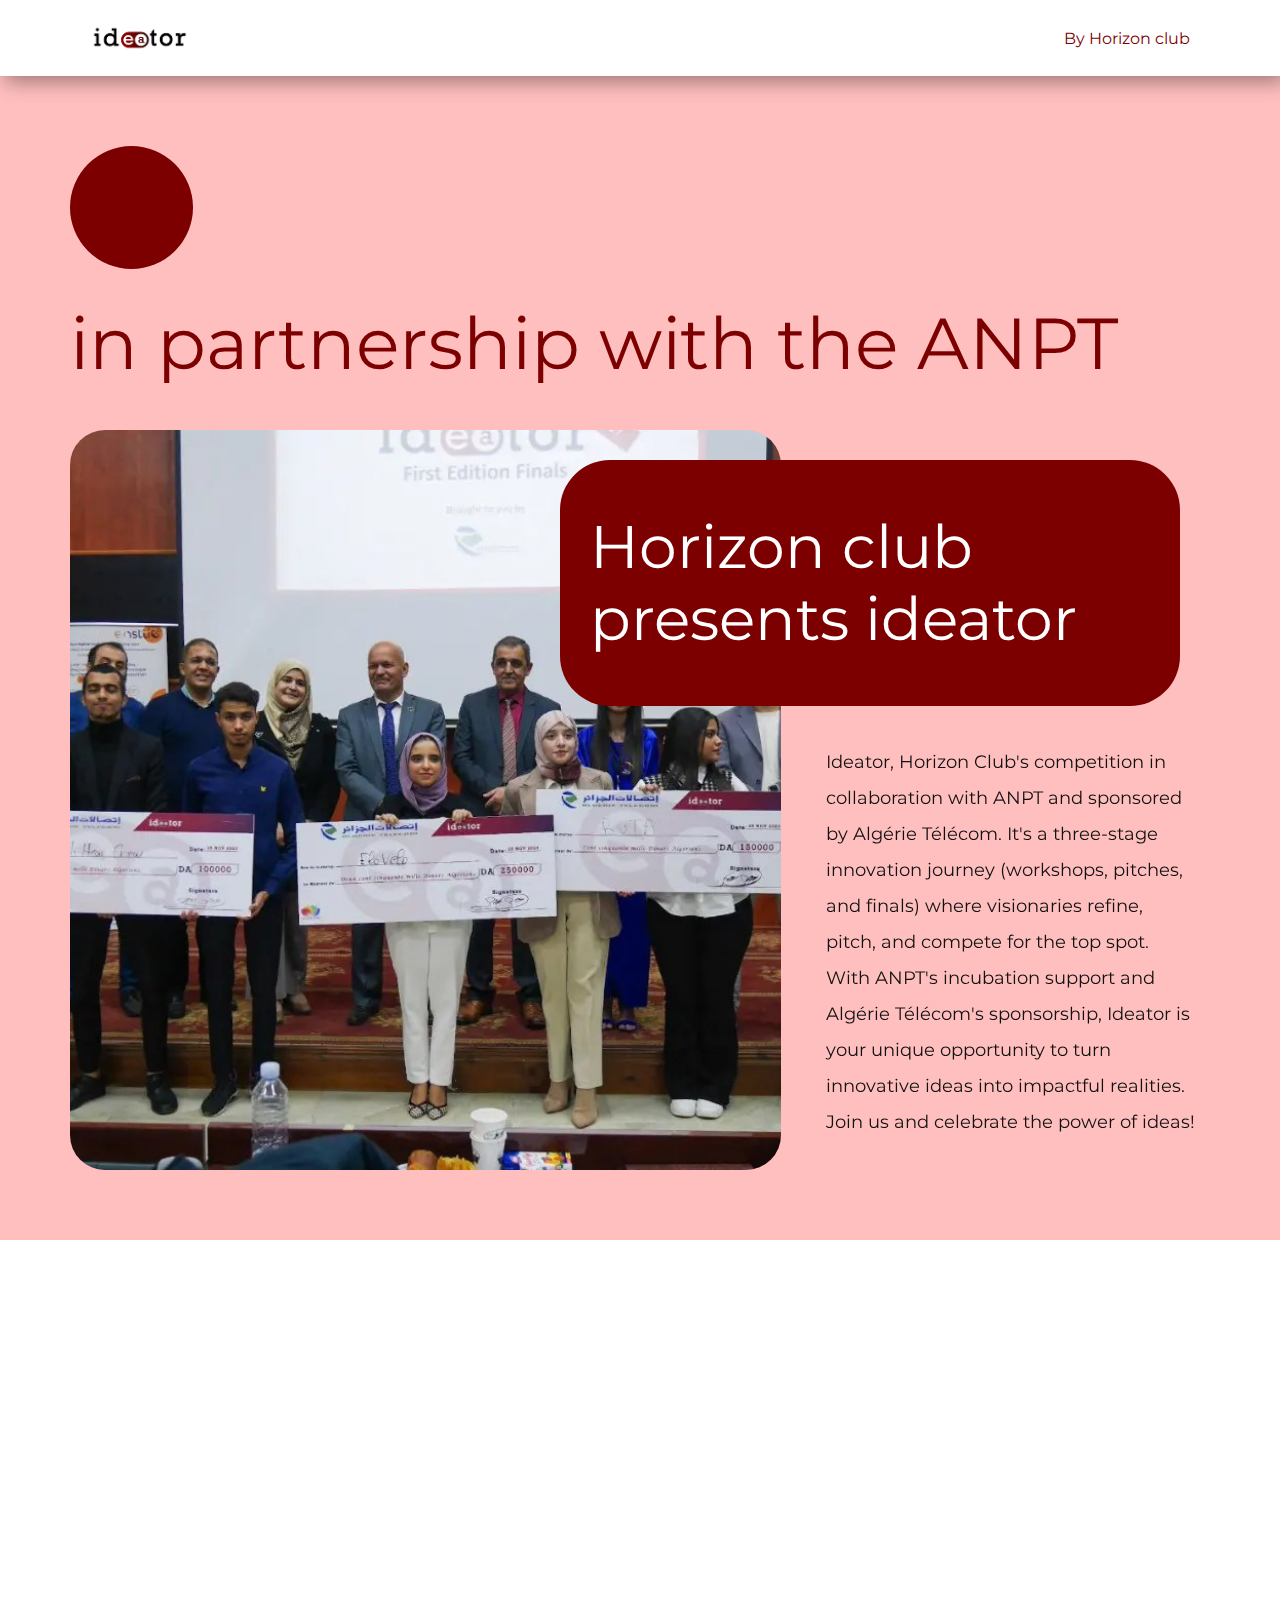
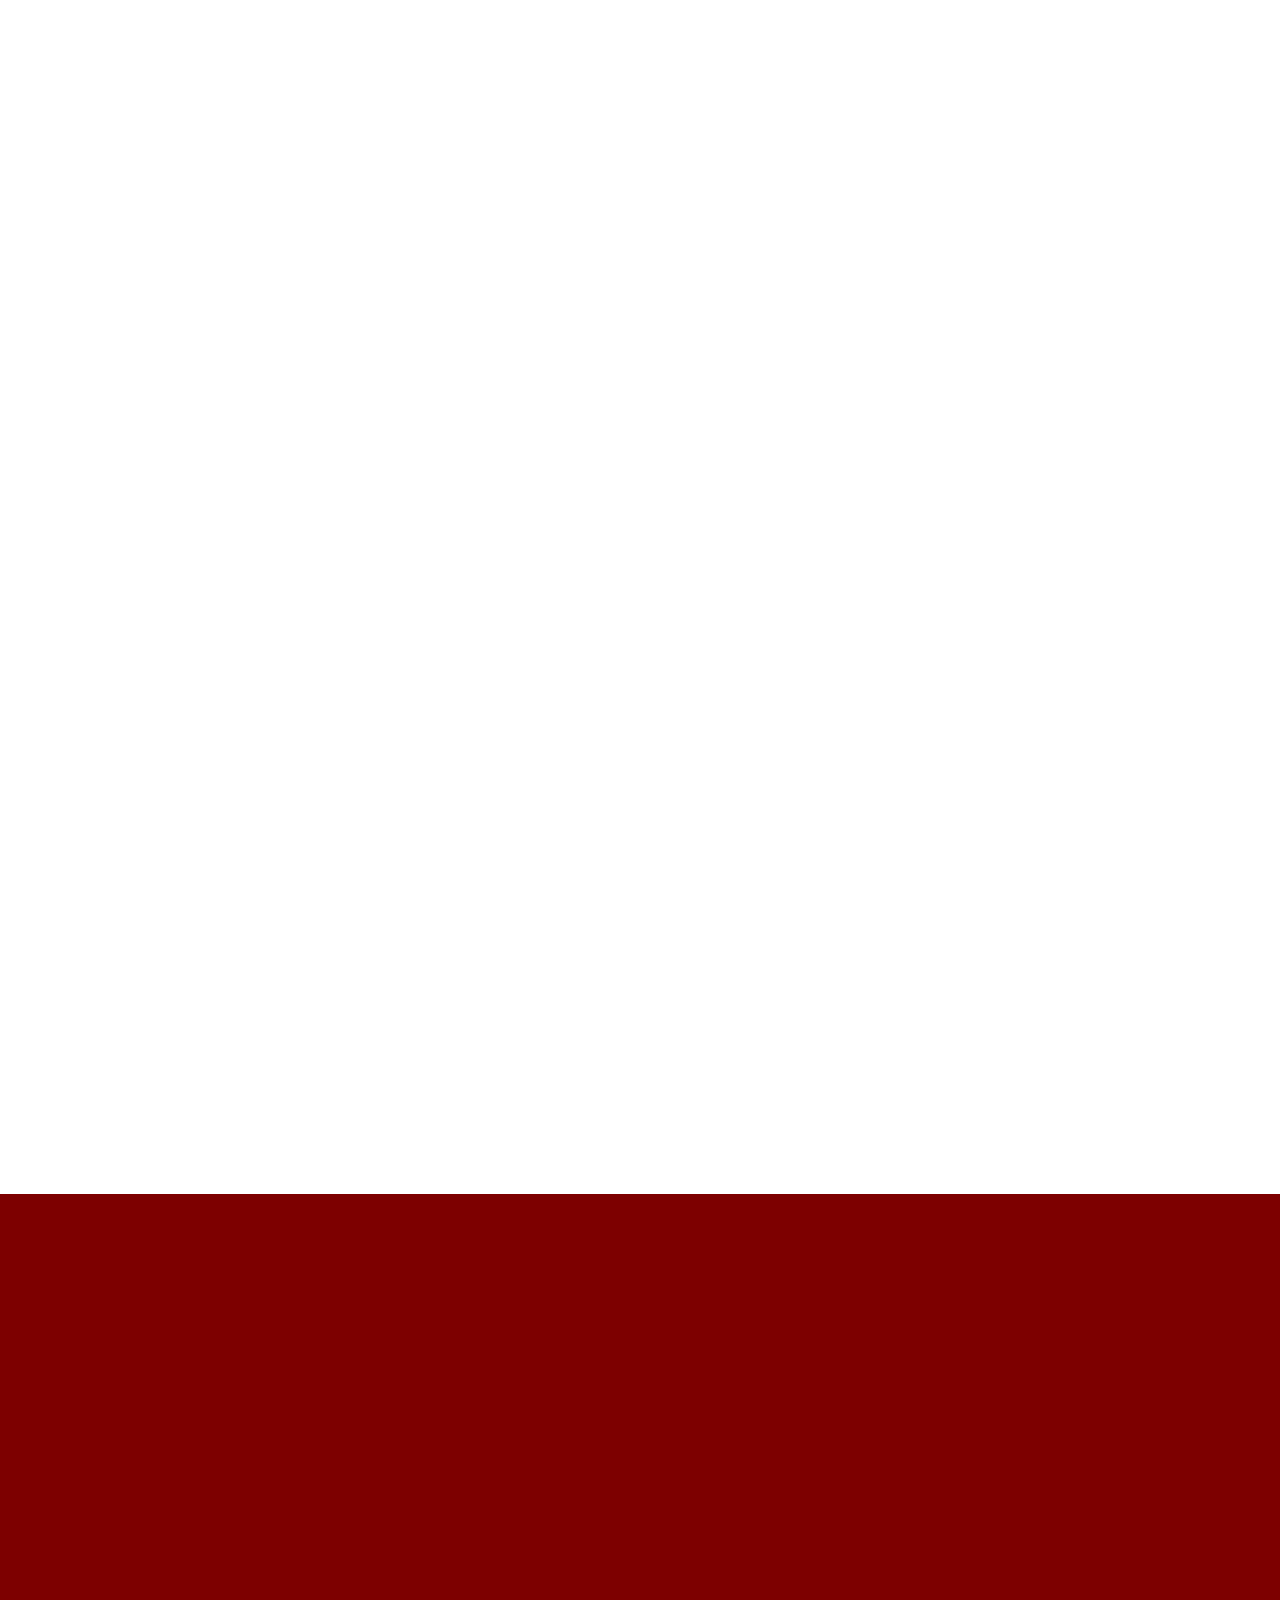
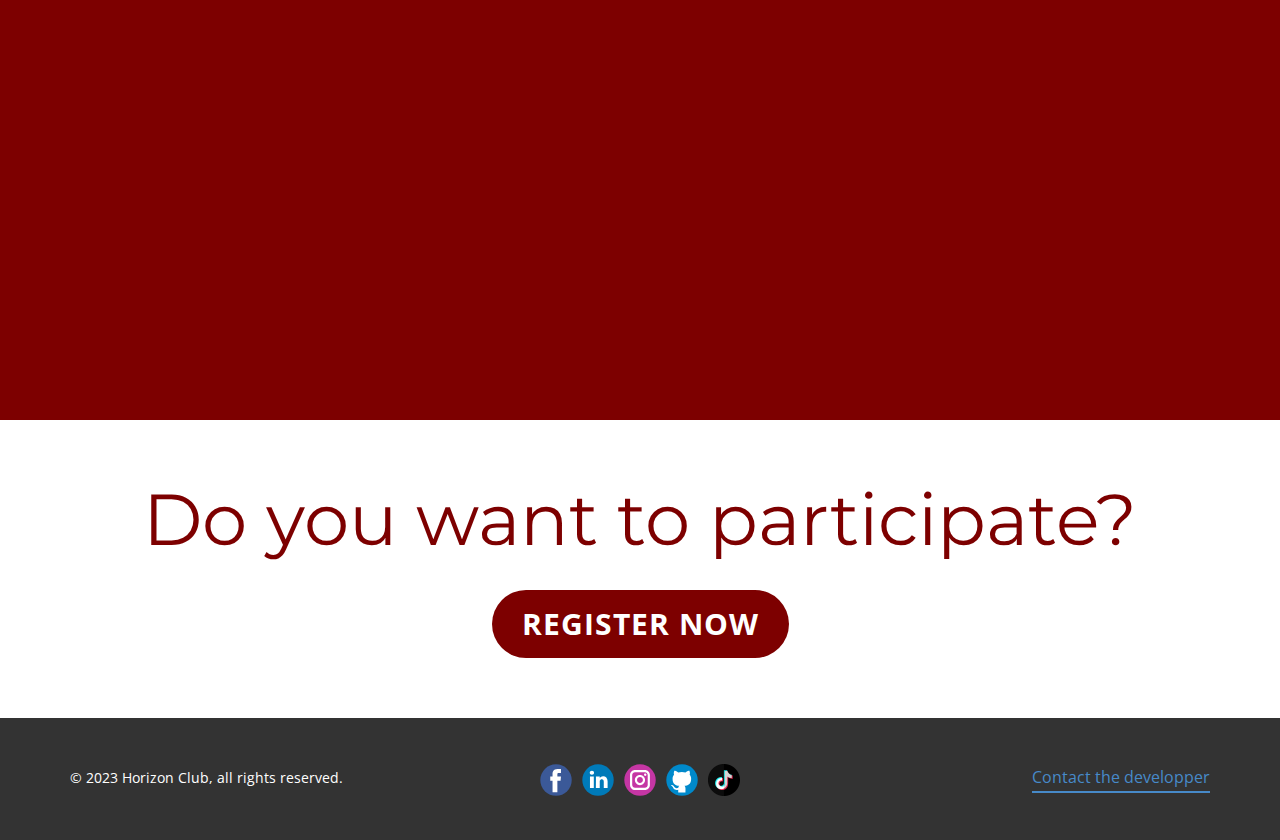
<file: index.html>
<!DOCTYPE html>
<html style="font-size: 16px;" lang="en-DZ"><head>
    <meta name="viewport" content="width=device-width, initial-scale=1.0">
    <meta charset="utf-8">
    <meta name="keywords" content="Ideation
Innovation
Horizon Club
ANPT (Agence Nationale de Promotion et de Développement des Parcs Technologiques)
Algérie Télécom
Competition
Workshops
Pitches
Finals
Visionaries
Incubation
Sponsorship
Power of Ideas
Collaboration">
    <meta name="description" content="Welcome to Ideator, Horizon Club's premier competition in collaboration with ANPT and sponsored by Algérie Télécom. It's a three-stage innovation journey(workshops, pitches, and finals) where visionaries refine, pitch, and compete for the top spot. With ANPT's incubation support and Algérie Télécom's sponsorship, Ideator is your unique opportunity to turn innovative ideas into impactful realities. Join us and celebrate the power of ideas!">
    <title>Ideator website</title>
    <link rel="stylesheet" href="nicepage.css" media="screen">
<link rel="stylesheet" href="Home.css" media="screen">
    <script class="u-script" type="text/javascript" src="jquery.js" defer=""></script>
    <script class="u-script" type="text/javascript" src="nicepage.js" defer=""></script>
    <meta name="generator" content="Nicepage 6.4.0, nicepage.com">
    <meta property="og:title" content="Ideator website">
    <meta property="og:description" content="Welcome to Ideator, Horizon Club's premier competition in collaboration with ANPT and sponsored by Algérie Télécom. It's a three-stage innovation journey(workshops, pitches, and finals) where visionaries refine, pitch, and compete for the top spot. With ANPT's incubation support and Algérie Télécom's sponsorship, Ideator is your unique opportunity to turn innovative ideas into impactful realities. Join us and celebrate the power of ideas!">
    <meta property="og:image" content="images/406314095_360351153184157_6561601530312235852_n.jpg">
    <link rel="icon" href="images/ideator_logo.png">
    <link id="u-theme-google-font" rel="stylesheet" href="https://fonts.googleapis.com/css?family=Roboto:100,100i,300,300i,400,400i,500,500i,700,700i,900,900i|Open+Sans:300,300i,400,400i,500,500i,600,600i,700,700i,800,800i">
    <link id="u-page-google-font" rel="stylesheet" href="https://fonts.googleapis.com/css?family=Montserrat:100,100i,200,200i,300,300i,400,400i,500,500i,600,600i,700,700i,800,800i,900,900i">
    
    
    
    
    
    
    <script type="application/ld+json">{
		"@context": "http://schema.org",
		"@type": "Organization",
		"name": "ideator",
		"logo": "images/ideator_logo.png?rand=b0d9",
		"sameAs": [
				"https://www.facebook.com/HorizonClub.page",
				"https://www.linkedin.com/company/horizon-club-ensttic/",
				"https://www.instagram.com/horizon___club/",
				"https://github.com/HorizonClub-ENSTTIC",
				"https://www.tiktok.com/@horizon_club31/"
		]
}</script>
    <meta name="theme-color" content="#478ac9">
    <meta property="og:type" content="website">
  <meta data-intl-tel-input-cdn-path="intlTelInput/"></head>
  <body data-home-page="Home.html" data-home-page-title="Home" data-path-to-root="./" data-include-products="false" class="u-body u-xl-mode" data-lang="en"><header class="u-box-shadow u-clearfix u-header u-header" id="sec-1563"><div class="u-clearfix u-sheet u-valign-middle u-sheet-1">
        <a href="Home.html" class="u-image u-logo u-image-1" data-image-width="1682" data-image-height="602" title="Home">
          <img src="images/ideator_logo.png?rand=b0d9" class="u-logo-image u-logo-image-1">
        </a>
        <a href="https://horizonclub-ensttic.github.io/website/" class="u-border-hover-custom-color-2 u-border-none u-btn u-button-style u-custom-font u-font-montserrat u-none u-text-custom-color-2 u-text-hover-custom-color-1 u-btn-1" target="_blank">By Horizon club</a>
      </div></header>
    <section class="u-align-center u-clearfix u-custom-color-1 u-section-1" id="carousel_55f3">
      <div class="u-clearfix u-sheet u-valign-middle-xs u-sheet-1">
        <div class="u-custom-color-2 u-shape u-shape-circle u-shape-1" data-animation-name="bounceIn" data-animation-duration="1000" data-animation-direction="" data-animation-out="0"></div>
        <h2 class="u-align-left u-custom-font u-font-montserrat u-text u-text-custom-color-2 u-text-default u-text-1" data-animation-name="customAnimationIn" data-animation-duration="1000" data-animation-out="0">in partnership with the ANPT</h2>
        <div class="data-layout-selected u-align-center-sm u-align-center-xs u-clearfix u-expanded-width-lg u-expanded-width-md u-expanded-width-xl u-gutter-30 u-layout-wrap u-layout-wrap-1">
          <div class="u-layout">
            <div class="u-layout-row">
              <div class="u-container-style u-image u-image-round u-layout-cell u-radius u-size-38 u-image-1" data-image-width="1080" data-image-height="721" data-animation-name="customAnimationIn" data-animation-duration="1000" data-animation-out="0">
                <div class="u-container-layout u-container-layout-1"></div>
              </div>
              <div class="u-align-left u-container-style u-layout-cell u-right-cell u-shape-rectangle u-size-22 u-layout-cell-2">
                <div class="u-container-layout u-container-layout-2">
                  <div class="u-align-left u-container-style u-custom-color-2 u-group u-radius u-shape-round u-group-1" data-animation-name="rubberBand" data-animation-duration="1000" data-animation-direction="">
                    <div class="u-container-layout u-valign-middle u-container-layout-3">
                      <h2 class="u-custom-font u-font-montserrat u-text u-text-2">Horizon club<br>pres<span style="font-weight: 400;"></span>ents ideator
                      </h2>
                    </div>
                  </div>
                  <p class="u-custom-font u-font-montserrat u-text u-text-3" data-animation-name="customAnimationIn" data-animation-duration="1000" data-animation-out="0"> Ideator, Horizon Club's competition in collaboration with ANPT and sponsored by Algérie Télécom. It's a three-stage innovation journey (workshops, pitches, and finals) where visionaries refine, pitch, and compete for the top spot. With ANPT's incubation support and Algérie Télécom's sponsorship, Ideator is your unique opportunity to turn innovative ideas into impactful realities. Join us and celebrate the power of ideas!</p>
                </div>
              </div>
            </div>
          </div>
        </div>
      </div>
    </section>
    <section class="u-align-center u-clearfix u-section-2" id="carousel_fc13">
      <div class="u-clearfix u-sheet u-sheet-1">
        <h2 class="u-align-left u-custom-font u-font-montserrat u-text u-text-default u-text-1" data-animation-name="customAnimationIn" data-animation-duration="1000" data-animation-out="0">Ideator phases</h2>
        <div class="data-layout-selected u-clearfix u-expanded-width u-gutter-0 u-layout-wrap u-layout-wrap-1">
          <div class="u-gutter-0 u-layout">
            <div class="u-layout-col">
              <div class="u-size-30">
                <div class="u-layout-row">
                  <div class="u-align-center u-container-align-center-lg u-container-align-center-md u-container-align-center-sm u-container-align-center-xl u-container-style u-layout-cell u-size-60 u-layout-cell-1">
                    <div class="u-container-layout u-valign-middle-xs u-container-layout-1">
                      <div class="u-shape u-shape-svg u-text-custom-color-2 u-shape-1" data-animation-name="customAnimationIn" data-animation-duration="1250" data-animation-delay="750" data-animation-out="0">
                        <svg class="u-svg-link" preserveAspectRatio="none" viewBox="0 0 160 50" style=""><use xmlns:xlink="http://www.w3.org/1999/xlink" xlink:href="#svg-de53"></use></svg>
                        <svg class="u-svg-content" viewBox="0 0 160 50" x="0px" y="0px" id="svg-de53" style="enable-background:new 0 0 160 50;"><path d="M133,26.7c-13.9,9.7-25.8,9.7-39.8,0c-9.1-6.3-16.8-6.3-25.9,0c-13.8,9.6-25.1,9.6-38.9,0c-9.2-6.4-15.4-6.4-24.6,0L0,22
	c11.2-7.8,20.6-8.1,32.2,0c11,7.6,19,8.5,31.3,0c11.6-8.1,22.4-7.7,33.5,0c11.4,8,20.3,8.3,32.2,0c11.6-8.1,19.2-8.1,30.8,0
	l-3.8,4.7C146.9,20.2,142.3,20.2,133,26.7z M133,10.8c-13.9,9.7-25.8,9.7-39.8,0c-9.1-6.3-16.8-6.3-25.9,0
	c-13.8,9.6-25.1,9.6-38.9,0c-9.2-6.4-15.4-6.4-24.6,0L0,6.1c11.2-7.8,20.6-8.1,32.2,0c11,7.6,19,8.5,31.3,0C75.1-2,85.9-1.6,97,6.1
	c11.4,8,20.3,8.3,32.2,0C140.8-2,148.4-2,160,6.1l-3.8,4.7C146.9,4.3,142.3,4.3,133,10.8z M32.2,38c11,7.6,19,8.5,31.3,0
	c11.6-8.1,22.4-7.7,33.5,0c11.4,8,20.3,8.3,32.2,0c11.6-8.1,19.2-8.1,30.8,0l-3.8,4.7c-9.3-6.5-13.9-6.5-23.3,0
	c-13.9,9.7-25.8,9.7-39.8,0c-9.1-6.3-16.8-6.3-25.9,0c-13.8,9.6-25.1,9.6-38.9,0c-9.2-6.4-15.4-6.4-24.6,0L0,38
	C11.2,30.2,20.6,29.9,32.2,38z"></path></svg>
                      </div>
                      <div class="u-shape u-shape-svg u-text-custom-color-2 u-shape-2" data-animation-name="customAnimationIn" data-animation-duration="1500" data-animation-delay="250" data-animation-out="0">
                        <svg class="u-svg-link" preserveAspectRatio="none" viewBox="0 0 160 160" style=""><use xmlns:xlink="http://www.w3.org/1999/xlink" xlink:href="#svg-a0bf"></use></svg>
                        <svg class="u-svg-content" viewBox="0 0 160 160" x="0px" y="0px" id="svg-a0bf" style="enable-background:new 0 0 160 160;"><path d="M80,30c27.6,0,50,22.4,50,50s-22.4,50-50,50s-50-22.4-50-50S52.4,30,80,30 M80,0C35.8,0,0,35.8,0,80s35.8,80,80,80
	s80-35.8,80-80S124.2,0,80,0L80,0z"></path></svg>
                      </div>
                      <div class="u-border-14 u-border-custom-color-2 u-image u-image-circle u-preserve-proportions u-image-1" data-image-width="1080" data-image-height="722" data-animation-name="customAnimationIn" data-animation-duration="1500" data-animation-delay="500" data-animation-out="0"></div>
                      <div class="u-custom-color-2 u-shape u-shape-circle u-shape-3" data-animation-name="customAnimationIn" data-animation-duration="1500" data-animation-delay="250" data-animation-out="0"></div>
                    </div>
                  </div>
                </div>
              </div>
              <div class="u-size-30">
                <div class="u-layout-row">
                  <div class="u-align-left u-container-style u-layout-cell u-size-60 u-layout-cell-2">
                    <div class="u-container-layout u-container-layout-2">
                      <div class="u-expanded-width u-list u-list-1">
                        <div class="u-repeater u-repeater-1">
                          <div class="u-container-style u-list-item u-repeater-item u-list-item-1" data-animation-name="customAnimationIn" data-animation-duration="1500" data-animation-delay="250" data-animation-out="0">
                            <div class="u-container-layout u-similar-container u-container-layout-3"><span class="u-custom-color-2 u-file-icon u-icon u-icon-circle u-icon-1"><img src="images/9482947-6f2bfb91.png" alt=""></span>
                              <h3 class="u-custom-font u-font-montserrat u-text u-text-body-color u-text-2">Workshops</h3>
                              <p class="u-custom-font u-font-montserrat u-text u-text-body-color u-text-3">Create your idea, choose your team, get to know how to realse it.</p>
                            </div>
                          </div>
                          <div class="u-container-style u-list-item u-repeater-item u-list-item-2" data-animation-name="customAnimationIn" data-animation-duration="1500" data-animation-delay="500" data-animation-out="0">
                            <div class="u-container-layout u-similar-container u-container-layout-4"><span class="u-custom-color-2 u-file-icon u-icon u-icon-circle u-icon-2"><img src="images/3413233-87cbf8a7.png" alt=""></span>
                              <h3 class="u-custom-font u-font-montserrat u-text u-text-body-color u-text-4">Pitchs</h3>
                              <p class="u-custom-font u-font-montserrat u-text u-text-body-color u-text-5">Present you BMC to get incubated in the ANPT.</p>
                            </div>
                          </div>
                          <div class="u-container-style u-list-item u-repeater-item u-list-item-3" data-animation-name="customAnimationIn" data-animation-duration="1500" data-animation-delay="750" data-animation-out="0">
                            <div class="u-container-layout u-similar-container u-container-layout-5"><span class="u-custom-color-2 u-file-icon u-icon u-icon-circle u-icon-3"><img src="images/3782774-d00b9b22.png" alt=""></span>
                              <h3 class="u-custom-font u-font-montserrat u-text u-text-body-color u-text-6">The Final</h3>
                              <p class="u-custom-font u-font-montserrat u-text u-text-body-color u-text-7">Final stage of ideator, ​judges choose three projects to win prizes.</p>
                            </div>
                          </div>
                        </div>
                      </div>
                    </div>
                  </div>
                </div>
              </div>
            </div>
          </div>
        </div>
      </div>
    </section>
    <section class="u-clearfix u-container-align-center u-custom-color-2 u-section-3" id="carousel_38a4">
      <div class="u-clearfix u-sheet u-valign-middle u-sheet-1">
        <h2 class="u-custom-font u-font-montserrat u-text u-text-default u-text-1" data-animation-name="customAnimationIn" data-animation-duration="1500" data-animation-out="0">Last edition winners</h2>
        <div class="data-layout-selected u-clearfix u-expanded-width u-gutter-30 u-layout-wrap u-layout-wrap-1">
          <div class="u-gutter-0 u-layout">
            <div class="u-layout-row">
              <div class="u-size-30-lg u-size-30-xl u-size-60-md u-size-60-sm u-size-60-xs">
                <div class="u-layout-col">
                  <div class="u-container-align-left u-container-style u-image u-layout-cell u-size-60 u-image-1" data-image-width="1280" data-image-height="853" data-animation-name="customAnimationIn" data-animation-duration="1500" data-animation-delay="0" data-animation-out="0">
                    <div class="u-container-layout u-valign-bottom u-container-layout-1">
                      <div class="custom-expanded u-container-align-left u-container-style u-group u-white u-group-1" data-animation-name="customAnimationIn" data-animation-duration="1500" data-animation-delay="500" data-animation-out="0">
                        <div class="u-container-layout u-valign-middle u-container-layout-2">
                          <h3 class="u-align-left u-custom-font u-font-montserrat u-text u-text-default u-text-2">Elovelo</h3>
                          <p class="u-align-left u-text u-text-default u-text-3">First place.</p>
                        </div>
                      </div>
                    </div>
                  </div>
                </div>
              </div>
              <div class="u-size-30-lg u-size-30-xl u-size-60-md u-size-60-sm u-size-60-xs">
                <div class="u-layout-col">
                  <div class="u-container-align-left u-container-style u-image u-layout-cell u-size-30 u-image-2" data-image-width="1280" data-image-height="856" data-animation-name="customAnimationIn" data-animation-duration="1500" data-animation-delay="250" data-animation-out="0">
                    <div class="u-container-layout u-valign-bottom u-container-layout-3">
                      <div class="custom-expanded u-container-align-left u-container-style u-group u-white u-group-2" data-animation-name="customAnimationIn" data-animation-duration="1500" data-animation-delay="0" data-animation-out="0">
                        <div class="u-container-layout u-valign-middle u-container-layout-4">
                          <h3 class="u-align-left u-custom-font u-font-montserrat u-text u-text-default u-text-4">Ruta</h3>
                          <p class="u-align-left u-text u-text-default u-text-5">Second place.</p>
                        </div>
                      </div>
                    </div>
                  </div>
                  <div class="u-container-align-left u-container-style u-image u-layout-cell u-size-30 u-image-3" data-image-width="1280" data-image-height="856" data-animation-name="customAnimationIn" data-animation-duration="1500" data-animation-delay="250" data-animation-out="0">
                    <div class="u-container-layout u-valign-bottom u-container-layout-5">
                      <div class="custom-expanded u-container-align-left u-container-style u-group u-white u-group-3" data-animation-name="customAnimationIn" data-animation-duration="1500" data-animation-delay="500" data-animation-out="0">
                        <div class="u-container-layout u-valign-middle u-container-layout-6">
                          <h3 class="u-align-left u-custom-font u-font-montserrat u-text u-text-default u-text-6">Deaf Smart Glasses</h3>
                          <p class="u-align-left u-text u-text-default u-text-7">Third place.</p>
                        </div>
                      </div>
                    </div>
                  </div>
                </div>
              </div>
            </div>
          </div>
        </div>
      </div>
    </section>
    <section class="u-align-center u-clearfix u-section-4" id="sign-up">
      <div class="u-clearfix u-sheet u-valign-middle u-sheet-1">
        <h1 class="u-custom-font u-font-montserrat u-text u-text-custom-color-2 u-text-default u-text-1" data-animation-name="shake" data-animation-duration="1000" data-animation-direction="">Do you want to participate? </h1>
        <a href="https://forms.gle/CxUxtjon9dTht25j7" class="u-align-center u-btn u-btn-round u-button-style u-custom-color-2 u-hover-custom-color-1 u-radius u-btn-1" target="_blank">Register now </a>
      </div>
    </section>
    
    
    
    <footer class="u-align-center u-clearfix u-footer u-grey-80 u-footer" id="sec-1f2d"><div class="u-clearfix u-sheet u-sheet-1">
        <p class="u-align-center-sm u-align-center-xs u-align-left-lg u-align-left-md u-align-left-xl u-small-text u-text u-text-variant u-text-1">© 2023 Horizon Club, all rights reserved.</p>
        <a href="https://chihab-merabet.github.io/" class="u-active-none u-align-right u-border-2 u-border-no-left u-border-no-right u-border-no-top u-border-palette-1-base u-btn u-btn-rectangle u-button-style u-hover-none u-none u-btn-1" target="_blank">Contact the developper</a>
        <div class="u-align-center u-social-icons u-spacing-10 u-social-icons-1">
          <a class="u-social-url" title="facebook" target="_blank" href="https://www.facebook.com/HorizonClub.page"><span class="u-icon u-social-facebook u-social-icon u-icon-1"><svg class="u-svg-link" preserveAspectRatio="xMidYMin slice" viewBox="0 0 112 112" style=""><use xmlns:xlink="http://www.w3.org/1999/xlink" xlink:href="#svg-7840"></use></svg><svg class="u-svg-content" viewBox="0 0 112 112" x="0" y="0" id="svg-7840"><circle fill="currentColor" cx="56.1" cy="56.1" r="55"></circle><path fill="#FFFFFF" d="M73.5,31.6h-9.1c-1.4,0-3.6,0.8-3.6,3.9v8.5h12.6L72,58.3H60.8v40.8H43.9V58.3h-8V43.9h8v-9.2
c0-6.7,3.1-17,17-17h12.5v13.9H73.5z"></path></svg></span>
          </a>
          <a class="u-social-url" target="_blank" data-type="LinkedIn" title="LinkedIn" href="https://www.linkedin.com/company/horizon-club-ensttic/"><span class="u-icon u-social-icon u-social-linkedin u-icon-2"><svg class="u-svg-link" preserveAspectRatio="xMidYMin slice" viewBox="0 0 112 112" style=""><use xmlns:xlink="http://www.w3.org/1999/xlink" xlink:href="#svg-8d93"></use></svg><svg class="u-svg-content" viewBox="0 0 112 112" x="0" y="0" id="svg-8d93"><circle fill="currentColor" cx="56.1" cy="56.1" r="55"></circle><path fill="#FFFFFF" d="M41.3,83.7H27.9V43.4h13.4V83.7z M34.6,37.9L34.6,37.9c-4.6,0-7.5-3.1-7.5-7c0-4,3-7,7.6-7s7.4,3,7.5,7
      C42.2,34.8,39.2,37.9,34.6,37.9z M89.6,83.7H76.2V62.2c0-5.4-1.9-9.1-6.8-9.1c-3.7,0-5.9,2.5-6.9,4.9c-0.4,0.9-0.4,2.1-0.4,3.3v22.5
      H48.7c0,0,0.2-36.5,0-40.3h13.4v5.7c1.8-2.7,5-6.7,12.1-6.7c8.8,0,15.4,5.8,15.4,18.1V83.7z"></path></svg></span>
          </a>
          <a class="u-social-url" title="instagram" target="_blank" href="https://www.instagram.com/horizon___club/"><span class="u-icon u-social-icon u-social-instagram u-icon-3"><svg class="u-svg-link" preserveAspectRatio="xMidYMin slice" viewBox="0 0 112 112" style=""><use xmlns:xlink="http://www.w3.org/1999/xlink" xlink:href="#svg-77bd"></use></svg><svg class="u-svg-content" viewBox="0 0 112 112" x="0" y="0" id="svg-77bd"><circle fill="currentColor" cx="56.1" cy="56.1" r="55"></circle><path fill="#FFFFFF" d="M55.9,38.2c-9.9,0-17.9,8-17.9,17.9C38,66,46,74,55.9,74c9.9,0,17.9-8,17.9-17.9C73.8,46.2,65.8,38.2,55.9,38.2
z M55.9,66.4c-5.7,0-10.3-4.6-10.3-10.3c-0.1-5.7,4.6-10.3,10.3-10.3c5.7,0,10.3,4.6,10.3,10.3C66.2,61.8,61.6,66.4,55.9,66.4z"></path><path fill="#FFFFFF" d="M74.3,33.5c-2.3,0-4.2,1.9-4.2,4.2s1.9,4.2,4.2,4.2s4.2-1.9,4.2-4.2S76.6,33.5,74.3,33.5z"></path><path fill="#FFFFFF" d="M73.1,21.3H38.6c-9.7,0-17.5,7.9-17.5,17.5v34.5c0,9.7,7.9,17.6,17.5,17.6h34.5c9.7,0,17.5-7.9,17.5-17.5V38.8
C90.6,29.1,82.7,21.3,73.1,21.3z M83,73.3c0,5.5-4.5,9.9-9.9,9.9H38.6c-5.5,0-9.9-4.5-9.9-9.9V38.8c0-5.5,4.5-9.9,9.9-9.9h34.5
c5.5,0,9.9,4.5,9.9,9.9V73.3z"></path></svg></span>
          </a>
          <a class="u-social-url" target="_blank" data-type="Github" title="Github" href="https://github.com/HorizonClub-ENSTTIC"><span class="u-icon u-social-github u-social-icon u-icon-4"><svg class="u-svg-link" preserveAspectRatio="xMidYMin slice" viewBox="0 0 112 112" style=""><use xmlns:xlink="http://www.w3.org/1999/xlink" xlink:href="#svg-b21b"></use></svg><svg class="u-svg-content" viewBox="0 0 112 112" x="0" y="0" id="svg-b21b"><circle fill="currentColor" cx="56.1" cy="56.1" r="55"></circle><path fill="#FFFFFF" d="M88,51.3c0-5.5-1.9-10.2-5.3-13.7c0.6-1.3,2.3-6.5-0.5-13.5c0,0-4.2-1.4-14,5.3c-4.1-1.1-8.4-1.7-12.7-1.8
	c-4.3,0-8.7,0.6-12.7,1.8c-9.7-6.6-14-5.3-14-5.3c-2.8,7-1,12.2-0.5,13.5C25,41.2,23,45.7,23,51.3c0,19.6,11.9,23.9,23.3,25.2
	c-1.5,1.3-2.8,3.5-3.2,6.8c-3,1.3-10.2,3.6-14.9-4.3c0,0-2.7-4.9-7.8-5.3c0,0-5-0.1-0.4,3.1c0,0,3.3,1.6,5.6,7.5c0,0,3,9.1,17.2,6
	c0,4.3,0.1,8.3,0.1,9.5h25.2c0-1.7,0.1-7.2,0.1-14c0-4.7-1.7-7.9-3.4-9.4C76,75.2,88,70.9,88,51.3z"></path></svg></span>
          </a>
          <a class="u-social-url" target="_blank" data-type="Custom" title="Tiktok" href="https://www.tiktok.com/@horizon_club31/"><span class="u-file-icon u-icon u-social-custom u-social-icon u-icon-5"><img src="images/4782345.png" alt=""></span>
          </a>
        </div>
      </div></footer>
    
  
</body></html>
</file>
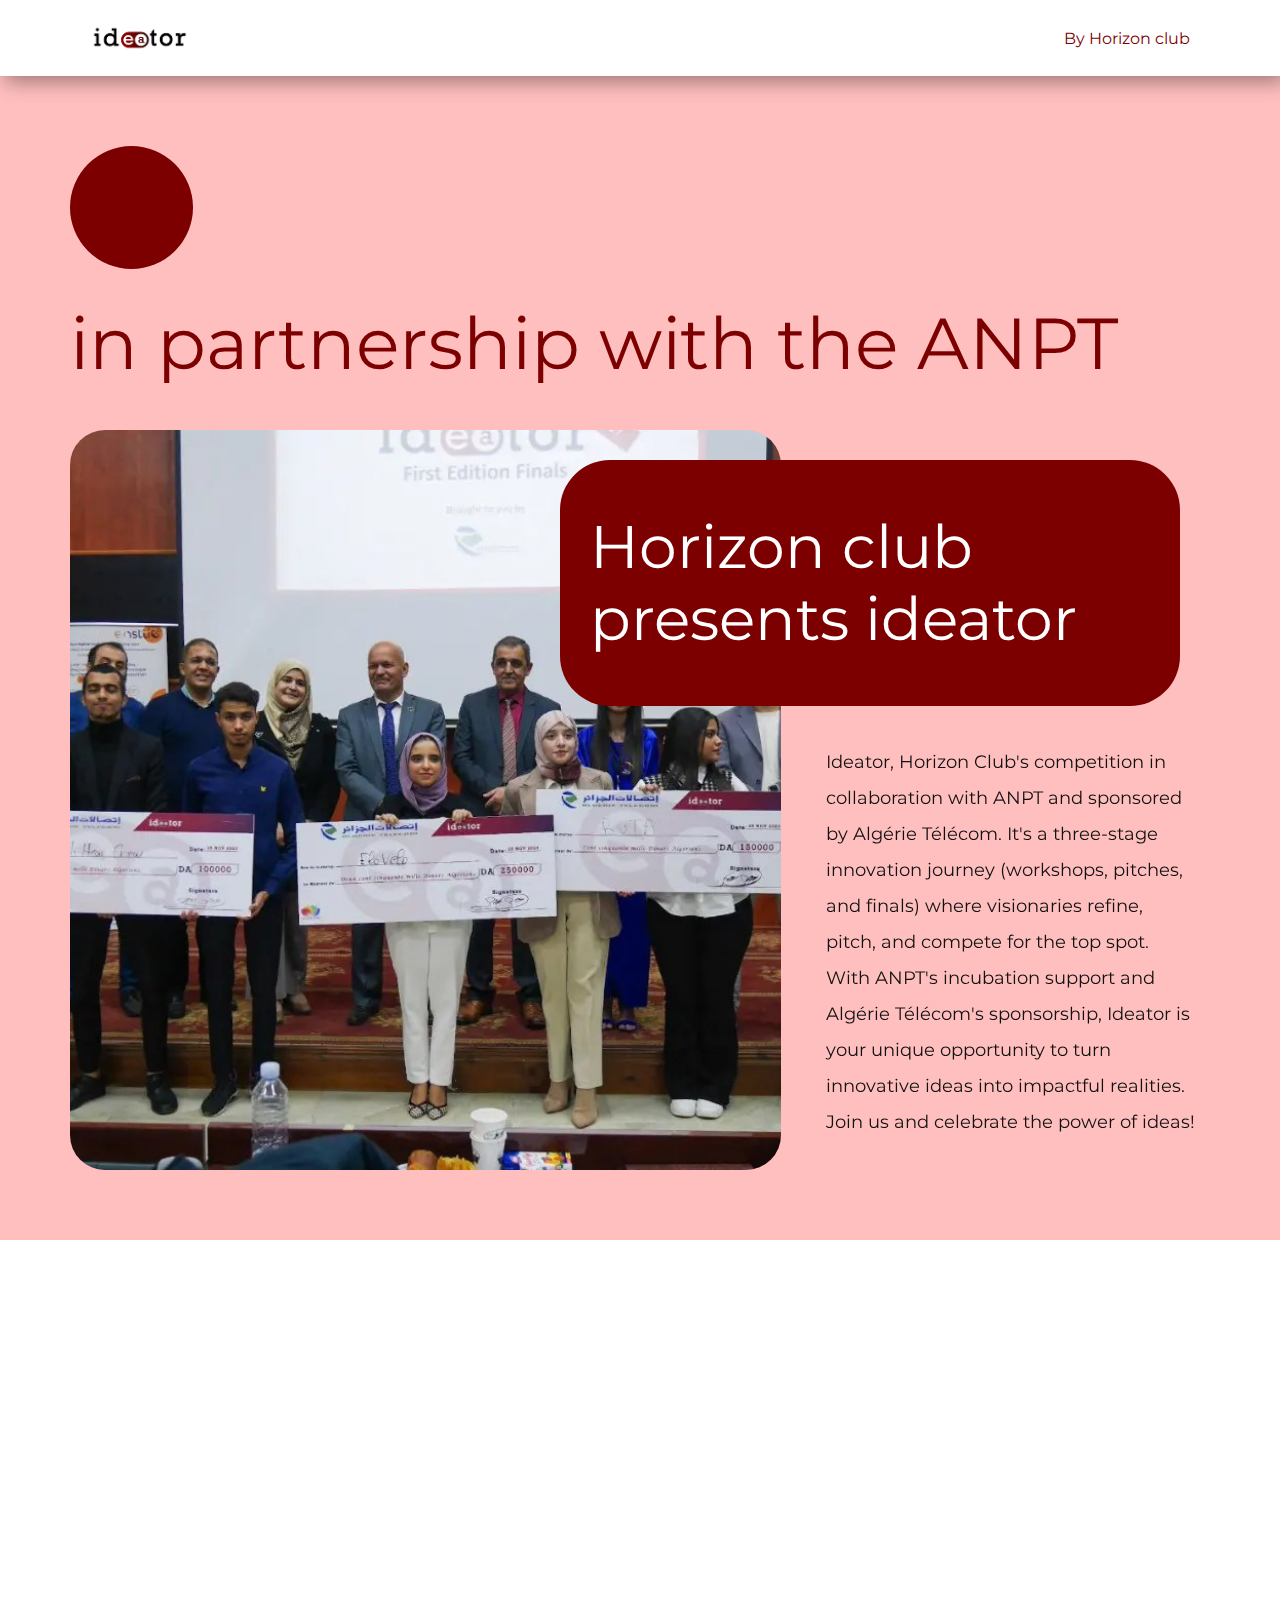
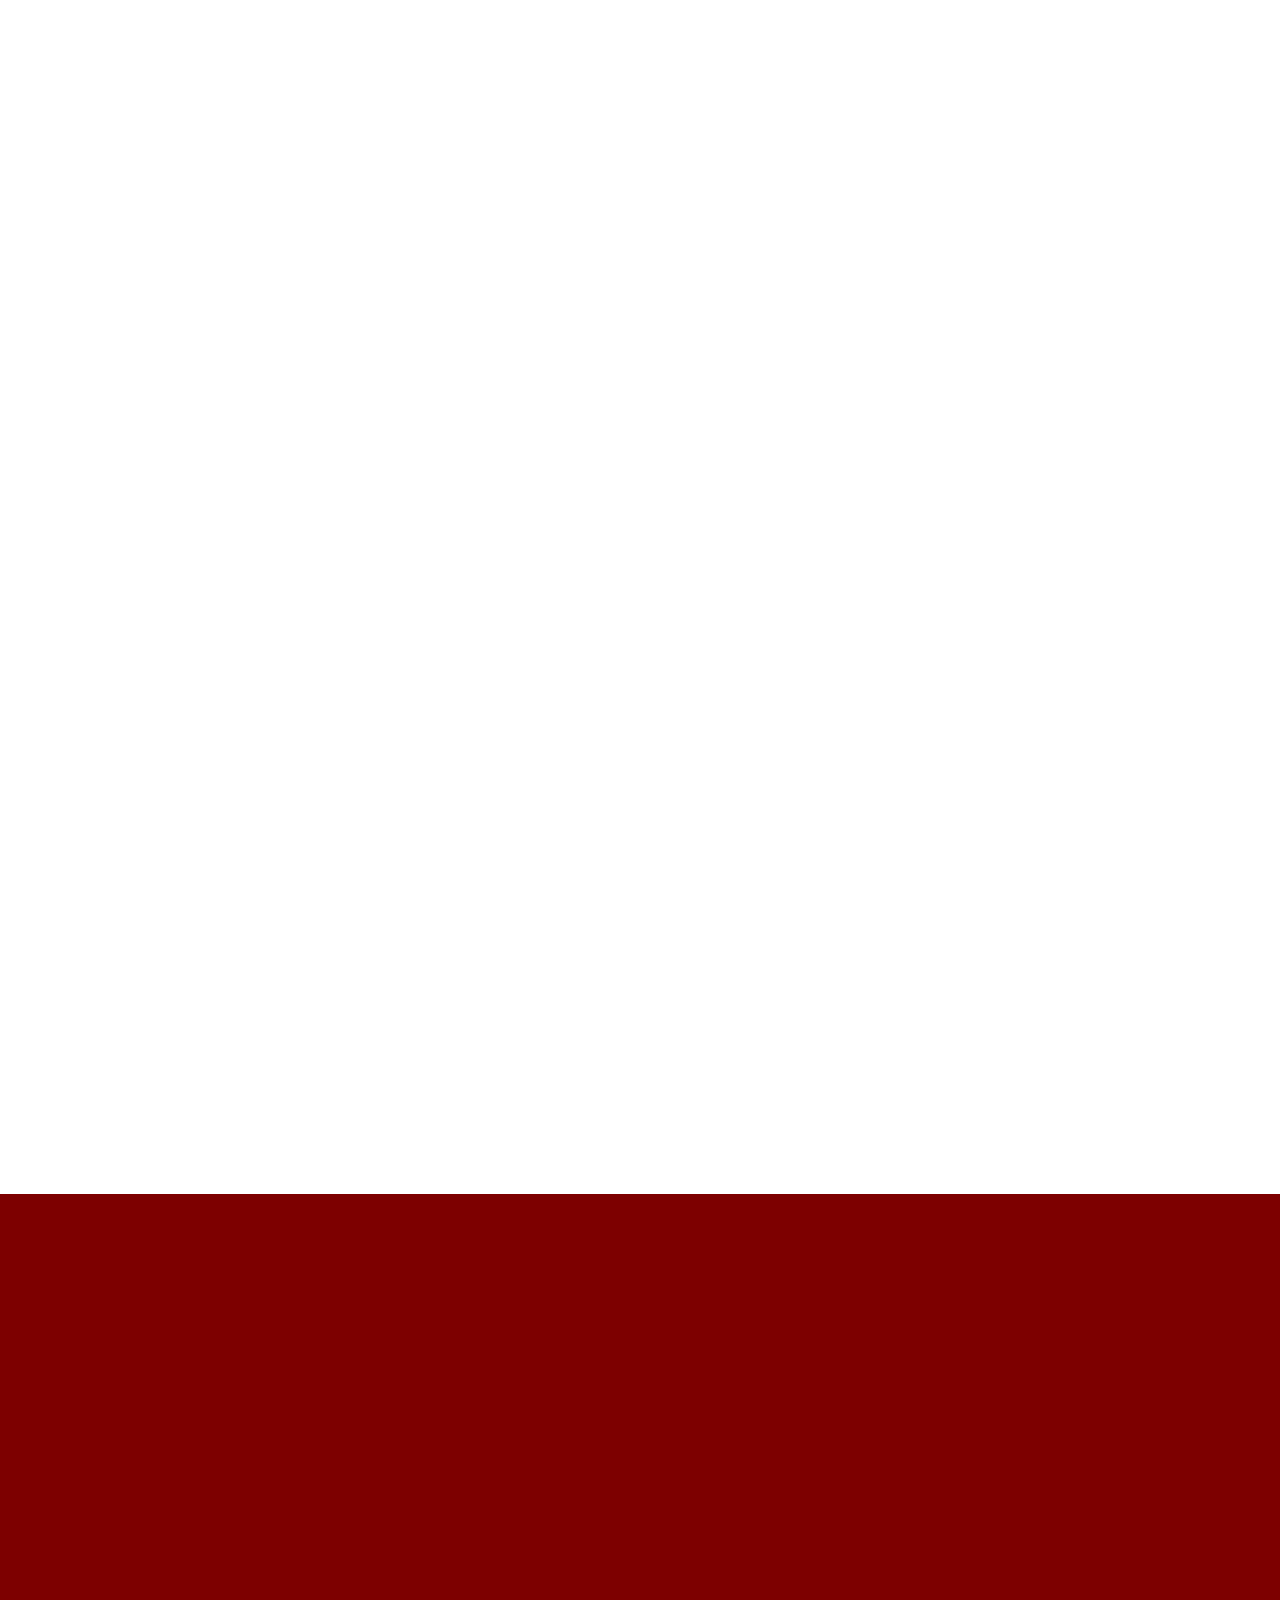
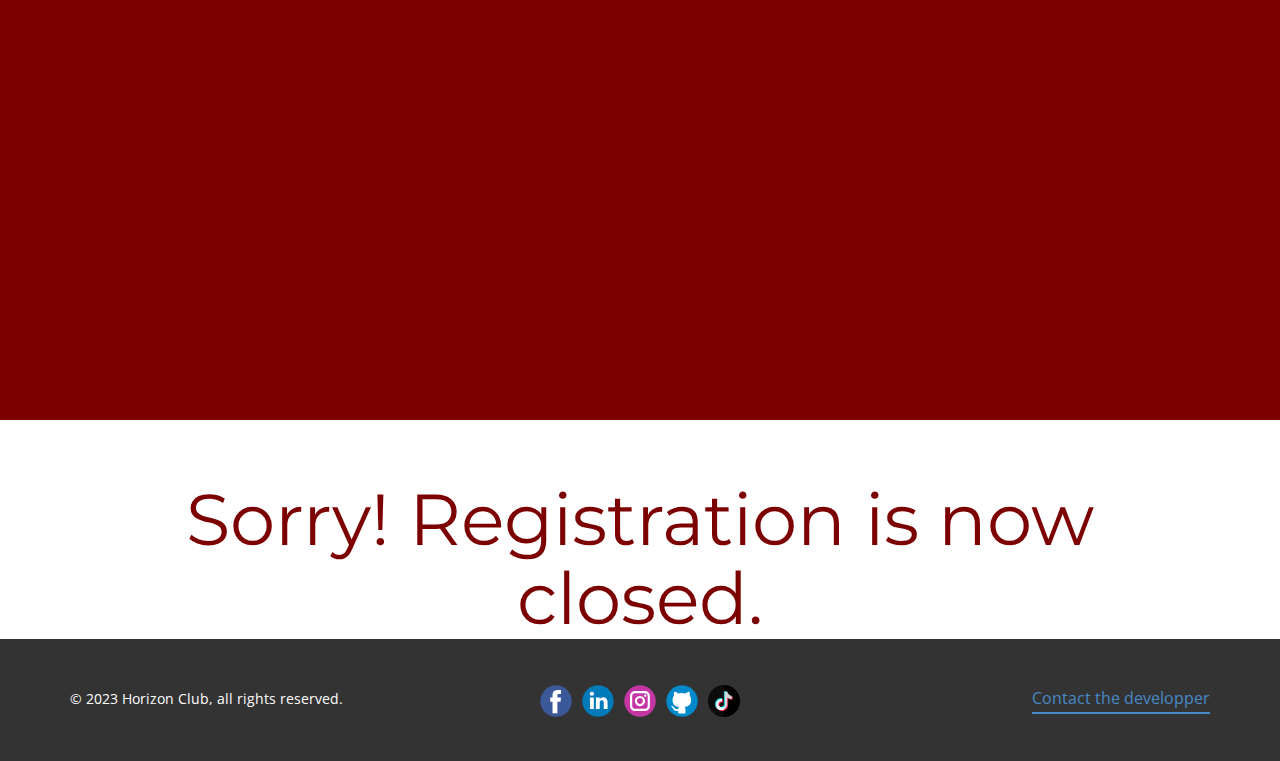
<file: Home.html>
<!DOCTYPE html>
<html style="font-size: 16px;" lang="en-DZ"><head>
    <meta name="viewport" content="width=device-width, initial-scale=1.0">
    <meta charset="utf-8">
    <meta name="keywords" content="Ideation
Innovation
Horizon Club
ANPT (Agence Nationale de Promotion et de Développement des Parcs Technologiques)
Algérie Télécom
Competition
Workshops
Pitches
Finals
Visionaries
Incubation
Sponsorship
Power of Ideas
Collaboration">
    <meta name="description" content="Welcome to Ideator, Horizon Club's premier competition in collaboration with ANPT and sponsored by Algérie Télécom. It's a three-stage innovation journey(workshops, pitches, and finals) where visionaries refine, pitch, and compete for the top spot. With ANPT's incubation support and Algérie Télécom's sponsorship, Ideator is your unique opportunity to turn innovative ideas into impactful realities. Join us and celebrate the power of ideas!">
    <title>Ideator website</title>
    <link rel="stylesheet" href="nicepage.css" media="screen">
<link rel="stylesheet" href="Home.css" media="screen">
    <script class="u-script" type="text/javascript" src="jquery.js" defer=""></script>
    <script class="u-script" type="text/javascript" src="nicepage.js" defer=""></script>
    <meta name="generator" content="Nicepage 6.4.0, nicepage.com">
    <meta property="og:title" content="Ideator website">
    <meta property="og:description" content="Welcome to Ideator, Horizon Club's premier competition in collaboration with ANPT and sponsored by Algérie Télécom. It's a three-stage innovation journey(workshops, pitches, and finals) where visionaries refine, pitch, and compete for the top spot. With ANPT's incubation support and Algérie Télécom's sponsorship, Ideator is your unique opportunity to turn innovative ideas into impactful realities. Join us and celebrate the power of ideas!">
    <meta property="og:image" content="images/406314095_360351153184157_6561601530312235852_n.jpg">
    <link rel="icon" href="images/ideator_logo.png">
    <link id="u-theme-google-font" rel="stylesheet" href="https://fonts.googleapis.com/css?family=Roboto:100,100i,300,300i,400,400i,500,500i,700,700i,900,900i|Open+Sans:300,300i,400,400i,500,500i,600,600i,700,700i,800,800i">
    <link id="u-page-google-font" rel="stylesheet" href="https://fonts.googleapis.com/css?family=Montserrat:100,100i,200,200i,300,300i,400,400i,500,500i,600,600i,700,700i,800,800i,900,900i">
    
    
    
    
    
    
    <script type="application/ld+json">{
		"@context": "http://schema.org",
		"@type": "Organization",
		"name": "ideator",
		"logo": "images/ideator_logo.png?rand=b0d9",
		"sameAs": [
				"https://www.facebook.com/HorizonClub.page",
				"https://www.linkedin.com/company/horizon-club-ensttic/",
				"https://www.instagram.com/horizon___club/",
				"https://github.com/HorizonClub-ENSTTIC",
				"https://www.tiktok.com/@horizon_club31/"
		]
}</script>
    <meta name="theme-color" content="#478ac9">
    <meta property="og:type" content="website">
  <meta data-intl-tel-input-cdn-path="intlTelInput/"></head>
  <body data-path-to-root="./" data-include-products="false" class="u-body u-xl-mode" data-lang="en"><header class="u-box-shadow u-clearfix u-header u-header" id="sec-1563"><div class="u-clearfix u-sheet u-valign-middle u-sheet-1">
        <a href="Home.html" class="u-image u-logo u-image-1" data-image-width="1682" data-image-height="602" title="Home">
          <img src="images/ideator_logo.png?rand=b0d9" class="u-logo-image u-logo-image-1">
        </a>
        <a href="https://horizonclub-ensttic.github.io/website/" class="u-border-hover-custom-color-2 u-border-none u-btn u-button-style u-custom-font u-font-montserrat u-none u-text-custom-color-2 u-text-hover-custom-color-1 u-btn-1" target="_blank">By Horizon club</a>
      </div></header>
    <section class="u-align-center u-clearfix u-custom-color-1 u-section-1" id="carousel_55f3">
      <div class="u-clearfix u-sheet u-valign-middle-xs u-sheet-1">
        <div class="u-custom-color-2 u-shape u-shape-circle u-shape-1" data-animation-name="bounceIn" data-animation-duration="1000" data-animation-direction="" data-animation-out="0"></div>
        <h2 class="u-align-left u-custom-font u-font-montserrat u-text u-text-custom-color-2 u-text-default u-text-1" data-animation-name="customAnimationIn" data-animation-duration="1000" data-animation-out="0">in partnership with the ANPT</h2>
        <div class="data-layout-selected u-align-center-sm u-align-center-xs u-clearfix u-expanded-width-lg u-expanded-width-md u-expanded-width-xl u-gutter-30 u-layout-wrap u-layout-wrap-1">
          <div class="u-layout">
            <div class="u-layout-row">
              <div class="u-container-style u-image u-image-round u-layout-cell u-radius u-size-38 u-image-1" data-image-width="1080" data-image-height="721" data-animation-name="customAnimationIn" data-animation-duration="1000" data-animation-out="0">
                <div class="u-container-layout u-container-layout-1"></div>
              </div>
              <div class="u-align-left u-container-style u-layout-cell u-right-cell u-shape-rectangle u-size-22 u-layout-cell-2">
                <div class="u-container-layout u-container-layout-2">
                  <div class="u-align-left u-container-style u-custom-color-2 u-group u-radius u-shape-round u-group-1" data-animation-name="rubberBand" data-animation-duration="1000" data-animation-direction="">
                    <div class="u-container-layout u-valign-middle u-container-layout-3">
                      <h2 class="u-custom-font u-font-montserrat u-text u-text-2">Horizon club<br>pres<span style="font-weight: 400;"></span>ents ideator
                      </h2>
                    </div>
                  </div>
                  <p class="u-custom-font u-font-montserrat u-text u-text-3" data-animation-name="customAnimationIn" data-animation-duration="1000" data-animation-out="0"> Ideator, Horizon Club's competition in collaboration with ANPT and sponsored by Algérie Télécom. It's a three-stage innovation journey (workshops, pitches, and finals) where visionaries refine, pitch, and compete for the top spot. With ANPT's incubation support and Algérie Télécom's sponsorship, Ideator is your unique opportunity to turn innovative ideas into impactful realities. Join us and celebrate the power of ideas!</p>
                </div>
              </div>
            </div>
          </div>
        </div>
      </div>
    </section>
    <section class="u-align-center u-clearfix u-section-2" id="carousel_fc13">
      <div class="u-clearfix u-sheet u-sheet-1">
        <h2 class="u-align-left u-custom-font u-font-montserrat u-text u-text-default u-text-1" data-animation-name="customAnimationIn" data-animation-duration="1000" data-animation-out="0">Ideator phases</h2>
        <div class="data-layout-selected u-clearfix u-expanded-width u-gutter-0 u-layout-wrap u-layout-wrap-1">
          <div class="u-gutter-0 u-layout">
            <div class="u-layout-col">
              <div class="u-size-30">
                <div class="u-layout-row">
                  <div class="u-align-center u-container-align-center-lg u-container-align-center-md u-container-align-center-sm u-container-align-center-xl u-container-style u-layout-cell u-size-60 u-layout-cell-1">
                    <div class="u-container-layout u-valign-middle-xs u-container-layout-1">
                      <div class="u-shape u-shape-svg u-text-custom-color-2 u-shape-1" data-animation-name="customAnimationIn" data-animation-duration="1250" data-animation-delay="750" data-animation-out="0">
                        <svg class="u-svg-link" preserveAspectRatio="none" viewBox="0 0 160 50" style=""><use xmlns:xlink="http://www.w3.org/1999/xlink" xlink:href="#svg-de53"></use></svg>
                        <svg class="u-svg-content" viewBox="0 0 160 50" x="0px" y="0px" id="svg-de53" style="enable-background:new 0 0 160 50;"><path d="M133,26.7c-13.9,9.7-25.8,9.7-39.8,0c-9.1-6.3-16.8-6.3-25.9,0c-13.8,9.6-25.1,9.6-38.9,0c-9.2-6.4-15.4-6.4-24.6,0L0,22
	c11.2-7.8,20.6-8.1,32.2,0c11,7.6,19,8.5,31.3,0c11.6-8.1,22.4-7.7,33.5,0c11.4,8,20.3,8.3,32.2,0c11.6-8.1,19.2-8.1,30.8,0
	l-3.8,4.7C146.9,20.2,142.3,20.2,133,26.7z M133,10.8c-13.9,9.7-25.8,9.7-39.8,0c-9.1-6.3-16.8-6.3-25.9,0
	c-13.8,9.6-25.1,9.6-38.9,0c-9.2-6.4-15.4-6.4-24.6,0L0,6.1c11.2-7.8,20.6-8.1,32.2,0c11,7.6,19,8.5,31.3,0C75.1-2,85.9-1.6,97,6.1
	c11.4,8,20.3,8.3,32.2,0C140.8-2,148.4-2,160,6.1l-3.8,4.7C146.9,4.3,142.3,4.3,133,10.8z M32.2,38c11,7.6,19,8.5,31.3,0
	c11.6-8.1,22.4-7.7,33.5,0c11.4,8,20.3,8.3,32.2,0c11.6-8.1,19.2-8.1,30.8,0l-3.8,4.7c-9.3-6.5-13.9-6.5-23.3,0
	c-13.9,9.7-25.8,9.7-39.8,0c-9.1-6.3-16.8-6.3-25.9,0c-13.8,9.6-25.1,9.6-38.9,0c-9.2-6.4-15.4-6.4-24.6,0L0,38
	C11.2,30.2,20.6,29.9,32.2,38z"></path></svg>
                      </div>
                      <div class="u-shape u-shape-svg u-text-custom-color-2 u-shape-2" data-animation-name="customAnimationIn" data-animation-duration="1500" data-animation-delay="250" data-animation-out="0">
                        <svg class="u-svg-link" preserveAspectRatio="none" viewBox="0 0 160 160" style=""><use xmlns:xlink="http://www.w3.org/1999/xlink" xlink:href="#svg-a0bf"></use></svg>
                        <svg class="u-svg-content" viewBox="0 0 160 160" x="0px" y="0px" id="svg-a0bf" style="enable-background:new 0 0 160 160;"><path d="M80,30c27.6,0,50,22.4,50,50s-22.4,50-50,50s-50-22.4-50-50S52.4,30,80,30 M80,0C35.8,0,0,35.8,0,80s35.8,80,80,80
	s80-35.8,80-80S124.2,0,80,0L80,0z"></path></svg>
                      </div>
                      <div class="u-border-14 u-border-custom-color-2 u-image u-image-circle u-preserve-proportions u-image-1" data-image-width="1080" data-image-height="722" data-animation-name="customAnimationIn" data-animation-duration="1500" data-animation-delay="500" data-animation-out="0"></div>
                      <div class="u-custom-color-2 u-shape u-shape-circle u-shape-3" data-animation-name="customAnimationIn" data-animation-duration="1500" data-animation-delay="250" data-animation-out="0"></div>
                    </div>
                  </div>
                </div>
              </div>
              <div class="u-size-30">
                <div class="u-layout-row">
                  <div class="u-align-left u-container-style u-layout-cell u-size-60 u-layout-cell-2">
                    <div class="u-container-layout u-container-layout-2">
                      <div class="u-expanded-width u-list u-list-1">
                        <div class="u-repeater u-repeater-1">
                          <div class="u-container-style u-list-item u-repeater-item u-list-item-1" data-animation-name="customAnimationIn" data-animation-duration="1500" data-animation-delay="250" data-animation-out="0">
                            <div class="u-container-layout u-similar-container u-container-layout-3"><span class="u-custom-color-2 u-file-icon u-icon u-icon-circle u-icon-1"><img src="images/9482947-6f2bfb91.png" alt=""></span>
                              <h3 class="u-custom-font u-font-montserrat u-text u-text-body-color u-text-2">Workshops</h3>
                              <p class="u-custom-font u-font-montserrat u-text u-text-body-color u-text-3">Create your idea, choose your team, get to know how to realse it.</p>
                            </div>
                          </div>
                          <div class="u-container-style u-list-item u-repeater-item u-list-item-2" data-animation-name="customAnimationIn" data-animation-duration="1500" data-animation-delay="500" data-animation-out="0">
                            <div class="u-container-layout u-similar-container u-container-layout-4"><span class="u-custom-color-2 u-file-icon u-icon u-icon-circle u-icon-2"><img src="images/3413233-87cbf8a7.png" alt=""></span>
                              <h3 class="u-custom-font u-font-montserrat u-text u-text-body-color u-text-4">Pitchs</h3>
                              <p class="u-custom-font u-font-montserrat u-text u-text-body-color u-text-5">Present you BMC to get incubated in the ANPT.</p>
                            </div>
                          </div>
                          <div class="u-container-style u-list-item u-repeater-item u-list-item-3" data-animation-name="customAnimationIn" data-animation-duration="1500" data-animation-delay="750" data-animation-out="0">
                            <div class="u-container-layout u-similar-container u-container-layout-5"><span class="u-custom-color-2 u-file-icon u-icon u-icon-circle u-icon-3"><img src="images/3782774-d00b9b22.png" alt=""></span>
                              <h3 class="u-custom-font u-font-montserrat u-text u-text-body-color u-text-6">The Final</h3>
                              <p class="u-custom-font u-font-montserrat u-text u-text-body-color u-text-7">Final stage of ideator, ​judges choose three projects to win prizes.</p>
                            </div>
                          </div>
                        </div>
                      </div>
                    </div>
                  </div>
                </div>
              </div>
            </div>
          </div>
        </div>
      </div>
    </section>
    <section class="u-clearfix u-container-align-center u-custom-color-2 u-section-3" id="carousel_38a4">
      <div class="u-clearfix u-sheet u-valign-middle u-sheet-1">
        <h2 class="u-custom-font u-font-montserrat u-text u-text-default u-text-1" data-animation-name="customAnimationIn" data-animation-duration="1500" data-animation-out="0">Last edition winners</h2>
        <div class="data-layout-selected u-clearfix u-expanded-width u-gutter-30 u-layout-wrap u-layout-wrap-1">
          <div class="u-gutter-0 u-layout">
            <div class="u-layout-row">
              <div class="u-size-30-lg u-size-30-xl u-size-60-md u-size-60-sm u-size-60-xs">
                <div class="u-layout-col">
                  <div class="u-container-align-left u-container-style u-image u-layout-cell u-size-60 u-image-1" data-image-width="1280" data-image-height="853" data-animation-name="customAnimationIn" data-animation-duration="1500" data-animation-delay="0" data-animation-out="0">
                    <div class="u-container-layout u-valign-bottom u-container-layout-1">
                      <div class="custom-expanded u-container-align-left u-container-style u-group u-white u-group-1" data-animation-name="customAnimationIn" data-animation-duration="1500" data-animation-delay="500" data-animation-out="0">
                        <div class="u-container-layout u-valign-middle u-container-layout-2">
                          <h3 class="u-align-left u-custom-font u-font-montserrat u-text u-text-default u-text-2">Elovelo</h3>
                          <p class="u-align-left u-text u-text-default u-text-3">First place.</p>
                        </div>
                      </div>
                    </div>
                  </div>
                </div>
              </div>
              <div class="u-size-30-lg u-size-30-xl u-size-60-md u-size-60-sm u-size-60-xs">
                <div class="u-layout-col">
                  <div class="u-container-align-left u-container-style u-image u-layout-cell u-size-30 u-image-2" data-image-width="1280" data-image-height="856" data-animation-name="customAnimationIn" data-animation-duration="1500" data-animation-delay="250" data-animation-out="0">
                    <div class="u-container-layout u-valign-bottom u-container-layout-3">
                      <div class="custom-expanded u-container-align-left u-container-style u-group u-white u-group-2" data-animation-name="customAnimationIn" data-animation-duration="1500" data-animation-delay="0" data-animation-out="0">
                        <div class="u-container-layout u-valign-middle u-container-layout-4">
                          <h3 class="u-align-left u-custom-font u-font-montserrat u-text u-text-default u-text-4">Ruta</h3>
                          <p class="u-align-left u-text u-text-default u-text-5">Second place.</p>
                        </div>
                      </div>
                    </div>
                  </div>
                  <div class="u-container-align-left u-container-style u-image u-layout-cell u-size-30 u-image-3" data-image-width="1280" data-image-height="856" data-animation-name="customAnimationIn" data-animation-duration="1500" data-animation-delay="250" data-animation-out="0">
                    <div class="u-container-layout u-valign-bottom u-container-layout-5">
                      <div class="custom-expanded u-container-align-left u-container-style u-group u-white u-group-3" data-animation-name="customAnimationIn" data-animation-duration="1500" data-animation-delay="500" data-animation-out="0">
                        <div class="u-container-layout u-valign-middle u-container-layout-6">
                          <h3 class="u-align-left u-custom-font u-font-montserrat u-text u-text-default u-text-6">Deaf Smart Glasses</h3>
                          <p class="u-align-left u-text u-text-default u-text-7">Third place.</p>
                        </div>
                      </div>
                    </div>
                  </div>
                </div>
              </div>
            </div>
          </div>
        </div>
      </div>
    </section>
    <section class="u-align-center u-clearfix u-section-4" id="sign-up">
      <div class="u-clearfix u-sheet u-valign-middle u-sheet-1">
        <h1 class="u-custom-font u-font-montserrat u-text u-text-custom-color-2 u-text-default u-text-1" data-animation-name="shake" data-animation-duration="1000" data-animation-direction="">Sorry! Registration is now closed.</h1>
      </div>
    </section>
    
    
    
    <footer class="u-align-center u-clearfix u-footer u-grey-80 u-footer" id="sec-1f2d"><div class="u-clearfix u-sheet u-sheet-1">
        <p class="u-align-center-sm u-align-center-xs u-align-left-lg u-align-left-md u-align-left-xl u-small-text u-text u-text-variant u-text-1">© 2023 Horizon Club, all rights reserved.</p>
        <a href="https://chihab-merabet.github.io/" class="u-active-none u-align-right u-border-2 u-border-no-left u-border-no-right u-border-no-top u-border-palette-1-base u-btn u-btn-rectangle u-button-style u-hover-none u-none u-btn-1" target="_blank">Contact the developper</a>
        <div class="u-align-center u-social-icons u-spacing-10 u-social-icons-1">
          <a class="u-social-url" title="facebook" target="_blank" href="https://www.facebook.com/HorizonClub.page"><span class="u-icon u-social-facebook u-social-icon u-icon-1"><svg class="u-svg-link" preserveAspectRatio="xMidYMin slice" viewBox="0 0 112 112" style=""><use xmlns:xlink="http://www.w3.org/1999/xlink" xlink:href="#svg-7840"></use></svg><svg class="u-svg-content" viewBox="0 0 112 112" x="0" y="0" id="svg-7840"><circle fill="currentColor" cx="56.1" cy="56.1" r="55"></circle><path fill="#FFFFFF" d="M73.5,31.6h-9.1c-1.4,0-3.6,0.8-3.6,3.9v8.5h12.6L72,58.3H60.8v40.8H43.9V58.3h-8V43.9h8v-9.2
c0-6.7,3.1-17,17-17h12.5v13.9H73.5z"></path></svg></span>
          </a>
          <a class="u-social-url" target="_blank" data-type="LinkedIn" title="LinkedIn" href="https://www.linkedin.com/company/horizon-club-ensttic/"><span class="u-icon u-social-icon u-social-linkedin u-icon-2"><svg class="u-svg-link" preserveAspectRatio="xMidYMin slice" viewBox="0 0 112 112" style=""><use xmlns:xlink="http://www.w3.org/1999/xlink" xlink:href="#svg-8d93"></use></svg><svg class="u-svg-content" viewBox="0 0 112 112" x="0" y="0" id="svg-8d93"><circle fill="currentColor" cx="56.1" cy="56.1" r="55"></circle><path fill="#FFFFFF" d="M41.3,83.7H27.9V43.4h13.4V83.7z M34.6,37.9L34.6,37.9c-4.6,0-7.5-3.1-7.5-7c0-4,3-7,7.6-7s7.4,3,7.5,7
      C42.2,34.8,39.2,37.9,34.6,37.9z M89.6,83.7H76.2V62.2c0-5.4-1.9-9.1-6.8-9.1c-3.7,0-5.9,2.5-6.9,4.9c-0.4,0.9-0.4,2.1-0.4,3.3v22.5
      H48.7c0,0,0.2-36.5,0-40.3h13.4v5.7c1.8-2.7,5-6.7,12.1-6.7c8.8,0,15.4,5.8,15.4,18.1V83.7z"></path></svg></span>
          </a>
          <a class="u-social-url" title="instagram" target="_blank" href="https://www.instagram.com/horizon___club/"><span class="u-icon u-social-icon u-social-instagram u-icon-3"><svg class="u-svg-link" preserveAspectRatio="xMidYMin slice" viewBox="0 0 112 112" style=""><use xmlns:xlink="http://www.w3.org/1999/xlink" xlink:href="#svg-77bd"></use></svg><svg class="u-svg-content" viewBox="0 0 112 112" x="0" y="0" id="svg-77bd"><circle fill="currentColor" cx="56.1" cy="56.1" r="55"></circle><path fill="#FFFFFF" d="M55.9,38.2c-9.9,0-17.9,8-17.9,17.9C38,66,46,74,55.9,74c9.9,0,17.9-8,17.9-17.9C73.8,46.2,65.8,38.2,55.9,38.2
z M55.9,66.4c-5.7,0-10.3-4.6-10.3-10.3c-0.1-5.7,4.6-10.3,10.3-10.3c5.7,0,10.3,4.6,10.3,10.3C66.2,61.8,61.6,66.4,55.9,66.4z"></path><path fill="#FFFFFF" d="M74.3,33.5c-2.3,0-4.2,1.9-4.2,4.2s1.9,4.2,4.2,4.2s4.2-1.9,4.2-4.2S76.6,33.5,74.3,33.5z"></path><path fill="#FFFFFF" d="M73.1,21.3H38.6c-9.7,0-17.5,7.9-17.5,17.5v34.5c0,9.7,7.9,17.6,17.5,17.6h34.5c9.7,0,17.5-7.9,17.5-17.5V38.8
C90.6,29.1,82.7,21.3,73.1,21.3z M83,73.3c0,5.5-4.5,9.9-9.9,9.9H38.6c-5.5,0-9.9-4.5-9.9-9.9V38.8c0-5.5,4.5-9.9,9.9-9.9h34.5
c5.5,0,9.9,4.5,9.9,9.9V73.3z"></path></svg></span>
          </a>
          <a class="u-social-url" target="_blank" data-type="Github" title="Github" href="https://github.com/HorizonClub-ENSTTIC"><span class="u-icon u-social-github u-social-icon u-icon-4"><svg class="u-svg-link" preserveAspectRatio="xMidYMin slice" viewBox="0 0 112 112" style=""><use xmlns:xlink="http://www.w3.org/1999/xlink" xlink:href="#svg-b21b"></use></svg><svg class="u-svg-content" viewBox="0 0 112 112" x="0" y="0" id="svg-b21b"><circle fill="currentColor" cx="56.1" cy="56.1" r="55"></circle><path fill="#FFFFFF" d="M88,51.3c0-5.5-1.9-10.2-5.3-13.7c0.6-1.3,2.3-6.5-0.5-13.5c0,0-4.2-1.4-14,5.3c-4.1-1.1-8.4-1.7-12.7-1.8
	c-4.3,0-8.7,0.6-12.7,1.8c-9.7-6.6-14-5.3-14-5.3c-2.8,7-1,12.2-0.5,13.5C25,41.2,23,45.7,23,51.3c0,19.6,11.9,23.9,23.3,25.2
	c-1.5,1.3-2.8,3.5-3.2,6.8c-3,1.3-10.2,3.6-14.9-4.3c0,0-2.7-4.9-7.8-5.3c0,0-5-0.1-0.4,3.1c0,0,3.3,1.6,5.6,7.5c0,0,3,9.1,17.2,6
	c0,4.3,0.1,8.3,0.1,9.5h25.2c0-1.7,0.1-7.2,0.1-14c0-4.7-1.7-7.9-3.4-9.4C76,75.2,88,70.9,88,51.3z"></path></svg></span>
          </a>
          <a class="u-social-url" target="_blank" data-type="Custom" title="Tiktok" href="https://www.tiktok.com/@horizon_club31/"><span class="u-file-icon u-icon u-social-custom u-social-icon u-icon-5"><img src="images/4782345.png" alt=""></span>
          </a>
        </div>
      </div></footer>
    
  
</body></html>
</file>
